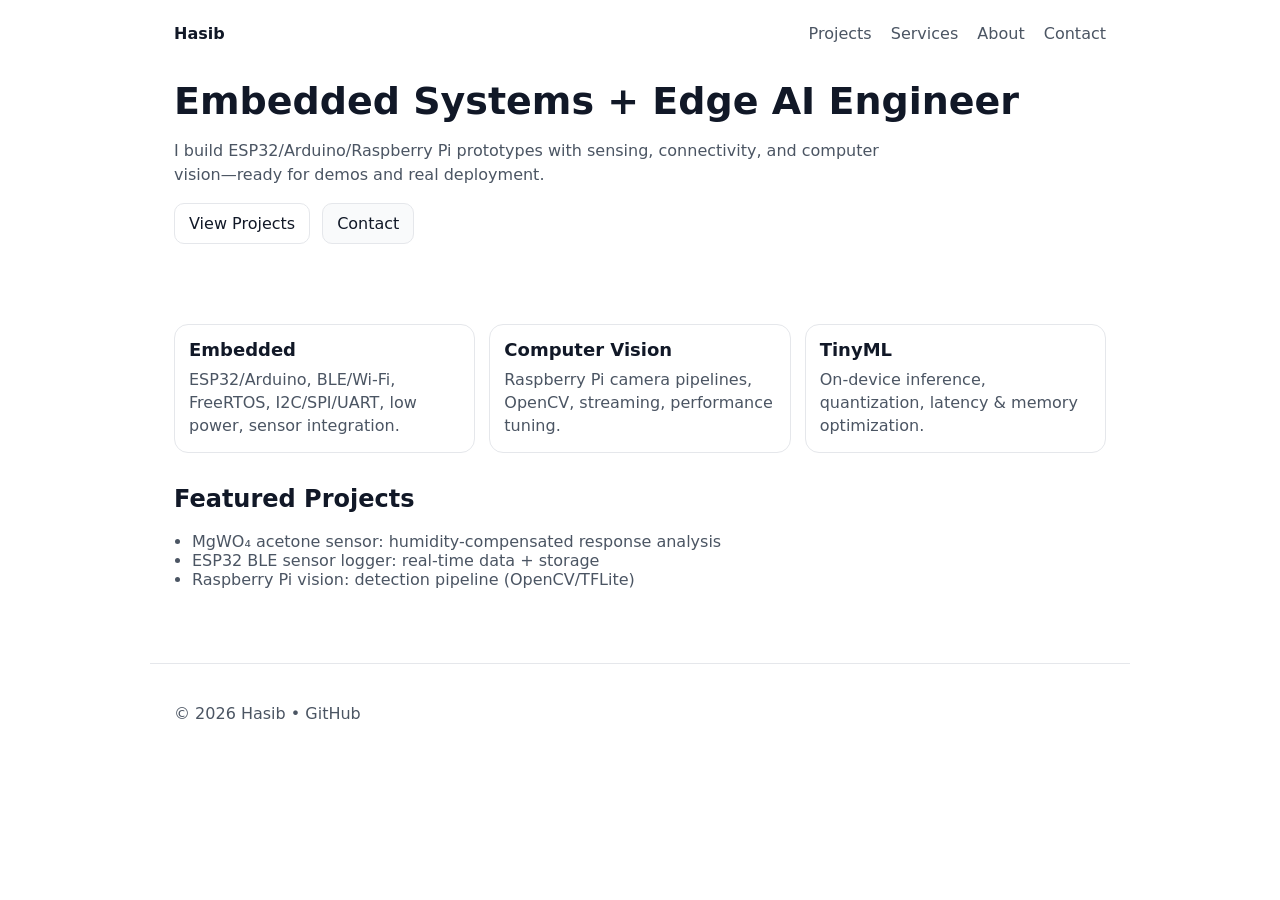
<file: index.html>
<!doctype html>
<html lang="en">
<head>
  <meta charset="utf-8" />
  <meta name="viewport" content="width=device-width,initial-scale=1" />
  <title>Hasib | Embedded & Edge AI</title>
  <link rel="stylesheet" href="/assets/css/style.css" />
</head>
<body>
  <header class="container">
    <nav class="nav">
      <a class="brand" href="/">Hasib</a>
      <div class="links">
        <a href="/projects/">Projects</a>
        <a href="/services/">Services</a>
        <a href="/about/">About</a>
        <a href="/contact/">Contact</a>
      </div>
    </nav>

    <section class="hero">
      <h1>Embedded Systems + Edge AI Engineer</h1>
      <p>I build ESP32/Arduino/Raspberry Pi prototypes with sensing, connectivity, and computer vision—ready for demos and real deployment.</p>
      <div class="cta">
        <a class="btn" href="/projects/">View Projects</a>
        <a class="btn secondary" href="/contact/">Contact</a>
      </div>
    </section>
  </header>

  <main class="container">
    <section class="grid">
      <div class="card">
        <h2>Embedded</h2>
        <p>ESP32/Arduino, BLE/Wi-Fi, FreeRTOS, I2C/SPI/UART, low power, sensor integration.</p>
      </div>
      <div class="card">
        <h2>Computer Vision</h2>
        <p>Raspberry Pi camera pipelines, OpenCV, streaming, performance tuning.</p>
      </div>
      <div class="card">
        <h2>TinyML</h2>
        <p>On-device inference, quantization, latency & memory optimization.</p>
      </div>
    </section>

    <section class="section">
      <h2>Featured Projects</h2>
      <ul class="list">
        <li><a href="/projects/mgwo-acetone.html">MgWO₄ acetone sensor: humidity-compensated response analysis</a></li>
        <li><a href="/projects/esp32-ble-logger.html">ESP32 BLE sensor logger: real-time data + storage</a></li>
        <li><a href="/projects/rpi-vision.html">Raspberry Pi vision: detection pipeline (OpenCV/TFLite)</a></li>
      </ul>
    </section>
  </main>

  <footer class="container footer">
    <p>© <span id="y"></span> Hasib • <a href="https://github.com/likhon114">GitHub</a></p>
  </footer>

  <script>document.getElementById("y").textContent = new Date().getFullYear();</script>
</body>
</html>
</file>
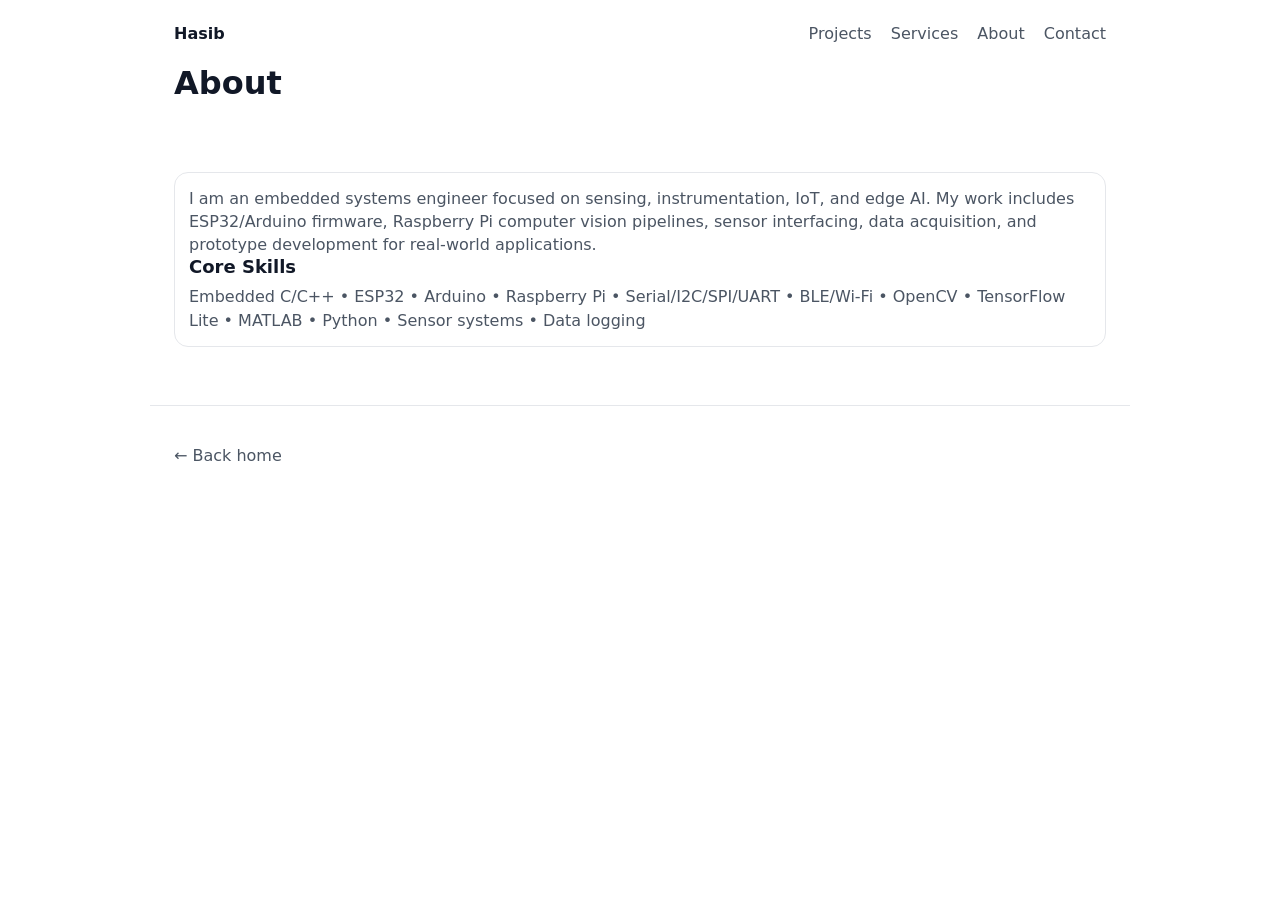
<file: about/index.html>
<!doctype html>
<html lang="en">
<head>
  <meta charset="utf-8" />
  <meta name="viewport" content="width=device-width,initial-scale=1" />
  <title>About | Hasib</title>
  <link rel="stylesheet" href="/assets/css/style.css" />
</head>
<body>
  <header class="container">
    <nav class="nav">
      <a class="brand" href="/">Hasib</a>
      <div class="links">
        <a href="/projects/">Projects</a>
        <a href="/services/">Services</a>
        <a href="/about/">About</a>
        <a href="/contact/">Contact</a>
      </div>
    </nav>
    <h1>About</h1>
  </header>

  <main class="container">
    <div class="card">
      <p style="color:var(--muted)">
        I am an embedded systems engineer focused on sensing, instrumentation, IoT, and edge AI.
        My work includes ESP32/Arduino firmware, Raspberry Pi computer vision pipelines,
        sensor interfacing, data acquisition, and prototype development for real-world applications.
      </p>

      <h2>Core Skills</h2>
      <p style="color:var(--muted)">
        Embedded C/C++ • ESP32 • Arduino • Raspberry Pi • Serial/I2C/SPI/UART • BLE/Wi-Fi •
        OpenCV • TensorFlow Lite • MATLAB • Python • Sensor systems • Data logging
      </p>
    </div>
  </main>

  <footer class="container footer">
    <p><a href="/">← Back home</a></p>
  </footer>
</body>
</html>
</file>
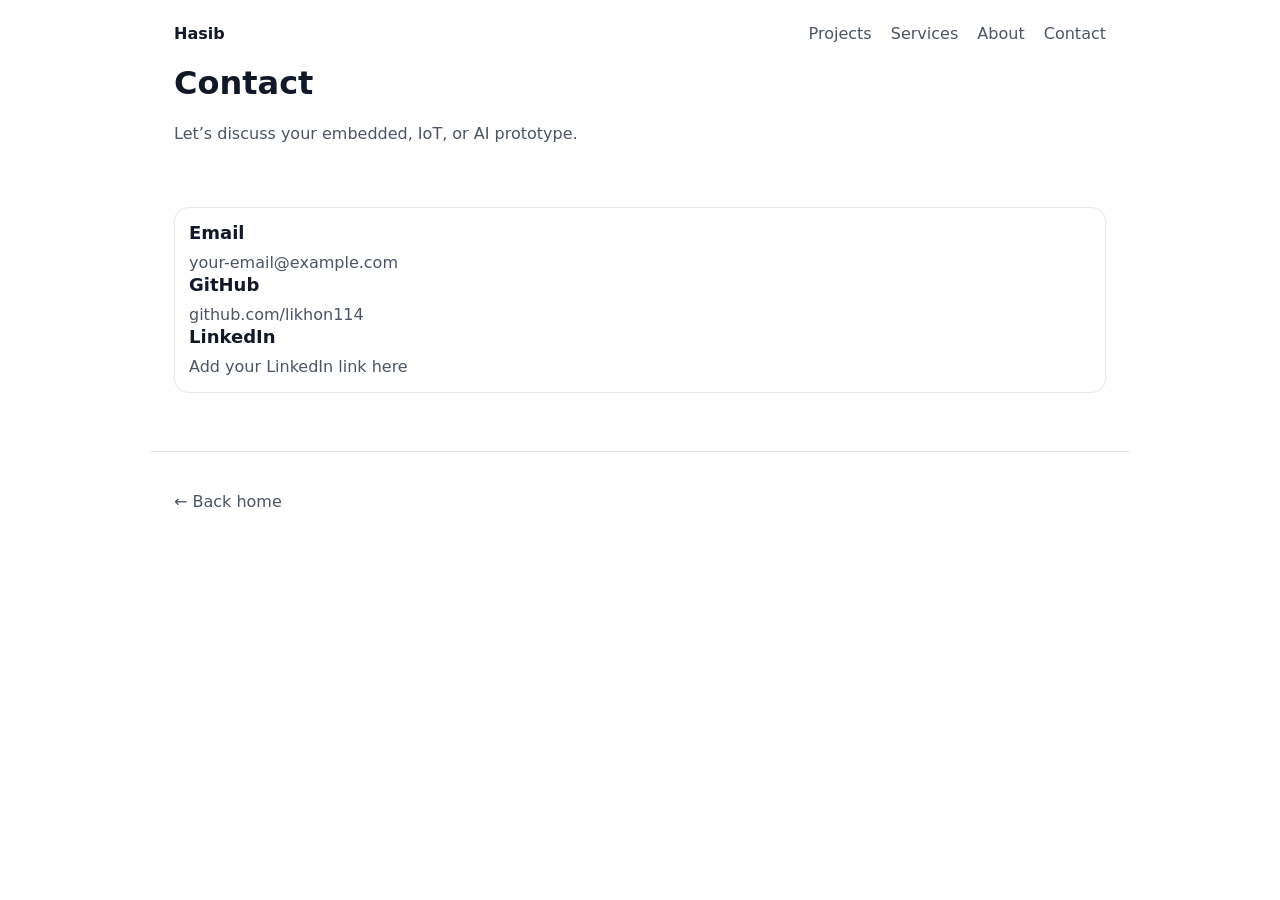
<file: contact/index.html>
<!doctype html>
<html lang="en">
<head>
  <meta charset="utf-8" />
  <meta name="viewport" content="width=device-width,initial-scale=1" />
  <title>Contact | Hasib</title>
  <link rel="stylesheet" href="/assets/css/style.css" />
</head>
<body>
  <header class="container">
    <nav class="nav">
      <a class="brand" href="/">Hasib</a>
      <div class="links">
        <a href="/projects/">Projects</a>
        <a href="/services/">Services</a>
        <a href="/about/">About</a>
        <a href="/contact/">Contact</a>
      </div>
    </nav>
    <h1>Contact</h1>
    <p style="color:var(--muted)">Let’s discuss your embedded, IoT, or AI prototype.</p>
  </header>

  <main class="container">
    <div class="card">
      <h2>Email</h2>
      <p style="color:var(--muted)">your-email@example.com</p>

      <h2>GitHub</h2>
      <p style="color:var(--muted)">
        <a href="https://github.com/likhon114">github.com/likhon114</a>
      </p>

      <h2>LinkedIn</h2>
      <p style="color:var(--muted)">Add your LinkedIn link here</p>
    </div>
  </main>

  <footer class="container footer">
    <p><a href="/">← Back home</a></p>
  </footer>
</body>
</html>
</file>
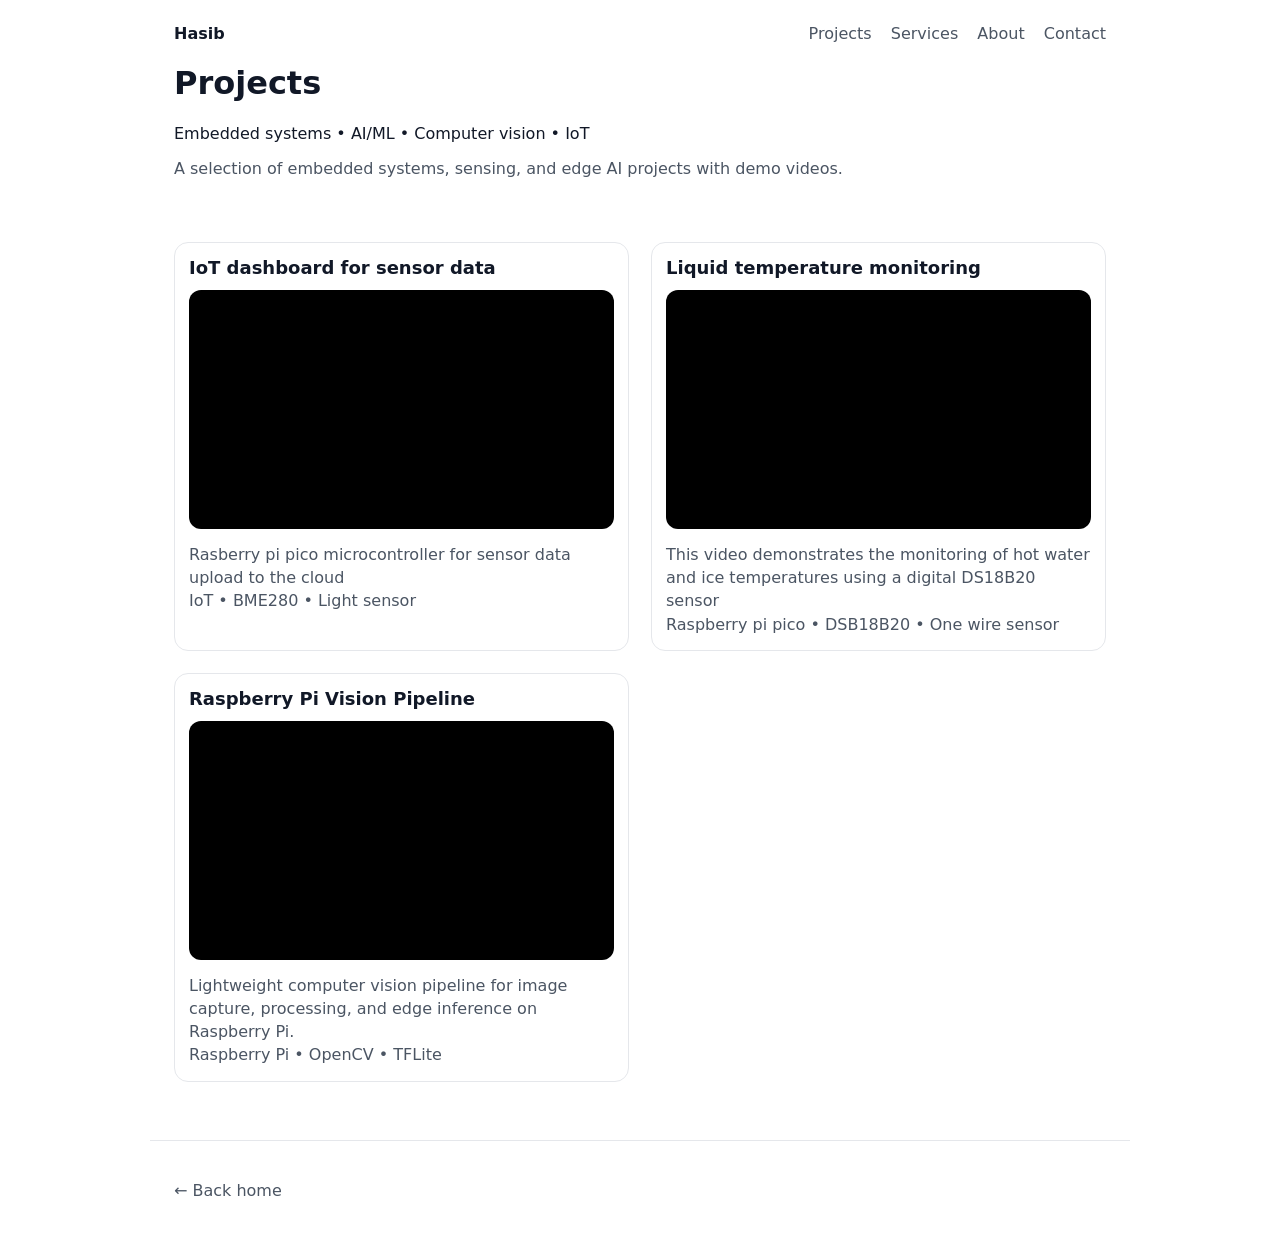
<file: projects/index.html>
<!doctype html>
<html lang="en">
<head>
  <meta charset="utf-8" />
  <meta name="viewport" content="width=device-width,initial-scale=1" />
  <title>Projects | Hasib</title>
  <link rel="stylesheet" href="/assets/css/style.css" />
</head>
<body>
  <header class="container">
    <nav class="nav">
      <a class="brand" href="/">Hasib</a>
      <div class="links">
        <a href="/projects/">Projects</a>
        <a href="/services/">Services</a>
        <a href="/about/">About</a>
        <a href="/contact/">Contact</a>
      </div>
    </nav>

    <h1>Projects</h1>
    <p class="eyebrow">Embedded systems • AI/ML • Computer vision • IoT</p>
    <p style="color:var(--muted); max-width:760px;">
      A selection of embedded systems, sensing, and edge AI projects with demo videos.
    </p>
  </header>

  <main class="container">
    <section class="projects-grid">

      <div class="card project-card">
        <h2>IoT dashboard for sensor data</h2>
        <div class="video-wrap">
          <iframe
            src="https://www.youtube.com/embed/3Xp94YAi20c"
            title="IoT dashboard for sensor data"
            allowfullscreen>
          </iframe>
        </div>
        <p>Rasberry pi pico microcontroller for sensor data upload to the cloud</p>
        <p class="tags">IoT • BME280 • Light sensor</p>
      </div>

      <div class="card project-card">
        <h2>Liquid temperature monitoring</h2>
        <div class="video-wrap">
          <iframe
            src="https://www.youtube.com/embed/cr1HyoUMUc8"
            title="Pi Pico data logger demo"
            allowfullscreen>
          </iframe>
        </div>
        <p>This video demonstrates the monitoring of hot water and ice temperatures using a digital DS18B20 sensor</p>
        <p class="tags">Raspberry pi pico • DSB18B20 • One wire sensor</p>
      </div>

      <div class="card project-card">
        <h2>Raspberry Pi Vision Pipeline</h2>
        <div class="video-wrap">
          <iframe
            src="https://www.youtube.com/embed/YOUR_VIDEO_ID_3"
            title="Raspberry Pi Vision Demo"
            allowfullscreen>
          </iframe>
        </div>
        <p>Lightweight computer vision pipeline for image capture, processing, and edge inference on Raspberry Pi.</p>
        <p class="tags">Raspberry Pi • OpenCV • TFLite</p>
      </div>

    </section>
  </main>

  <footer class="container footer">
    <p><a href="/">← Back home</a></p>
  </footer>
</body>
</html>
</file>
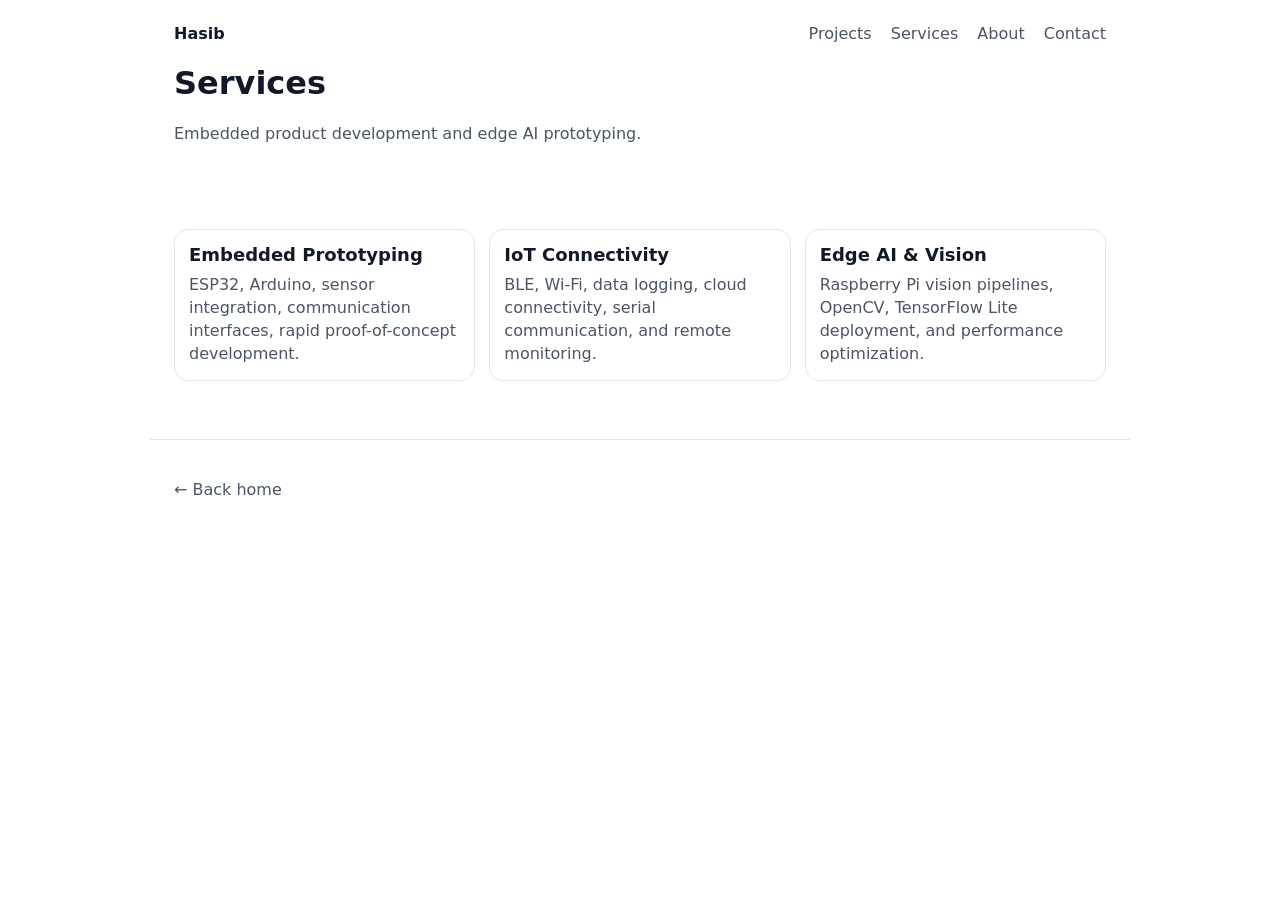
<file: services/index.html>
<!doctype html>
<html lang="en">
<head>
  <meta charset="utf-8" />
  <meta name="viewport" content="width=device-width,initial-scale=1" />
  <title>Services | Hasib</title>
  <link rel="stylesheet" href="/assets/css/style.css" />
</head>
<body>
  <header class="container">
    <nav class="nav">
      <a class="brand" href="/">Hasib</a>
      <div class="links">
        <a href="/projects/">Projects</a>
        <a href="/services/">Services</a>
        <a href="/about/">About</a>
        <a href="/contact/">Contact</a>
      </div>
    </nav>
    <h1>Services</h1>
    <p style="color:var(--muted)">Embedded product development and edge AI prototyping.</p>
  </header>

  <main class="container">
    <section class="grid">
      <div class="card">
        <h2>Embedded Prototyping</h2>
        <p>ESP32, Arduino, sensor integration, communication interfaces, rapid proof-of-concept development.</p>
      </div>
      <div class="card">
        <h2>IoT Connectivity</h2>
        <p>BLE, Wi-Fi, data logging, cloud connectivity, serial communication, and remote monitoring.</p>
      </div>
      <div class="card">
        <h2>Edge AI & Vision</h2>
        <p>Raspberry Pi vision pipelines, OpenCV, TensorFlow Lite deployment, and performance optimization.</p>
      </div>
    </section>
  </main>

  <footer class="container footer">
    <p><a href="/">← Back home</a></p>
  </footer>
</body>
</html>
</file>
<file: assets/css/style.css>
:root { --border:#e5e7eb; --text:#111827; --muted:#4b5563; --bg:#ffffff; }
*{ box-sizing:border-box; }
body{ margin:0; font-family:system-ui,-apple-system,Segoe UI,Roboto,Arial; color:var(--text); background:var(--bg); }
a{ color:inherit; text-decoration:none; }
a:hover{ text-decoration:underline; }
.container{ max-width:980px; margin:0 auto; padding:24px; }
.nav{ display:flex; align-items:center; justify-content:space-between; gap:16px; }
.brand{ font-weight:700; }
.links a{ margin-left:14px; color:var(--muted); }
.hero{ padding:36px 0 10px; }
.hero h1{ font-size:38px; margin:0 0 10px; }
.hero p{ color:var(--muted); max-width:70ch; line-height:1.5; }
.cta{ margin-top:16px; display:flex; gap:12px; flex-wrap:wrap; }
.btn{ border:1px solid var(--border); padding:10px 14px; border-radius:10px; display:inline-block; }
.btn.secondary{ background:#f9fafb; }
.section{ margin-top:32px; }
.grid{ display:grid; grid-template-columns:repeat(3,1fr); gap:14px; margin-top:22px; }
.card{ border:1px solid var(--border); border-radius:14px; padding:14px; }
.card h2{ margin:0 0 8px; font-size:18px; }
.card p{ margin:0; color:var(--muted); line-height:1.45; }
.list{ padding-left:18px; color:var(--muted); }
.footer{ color:var(--muted); border-top:1px solid var(--border); margin-top:34px; }
@media (max-width:800px){ .grid{ grid-template-columns:1fr; } .hero h1{ font-size:30px; } }
.projects-grid{
  display:grid;
  grid-template-columns:repeat(2,1fr);
  gap:22px;
}

.project-card h2{
  margin-bottom:12px;
}

.video-wrap{
  position:relative;
  width:100%;
  padding-bottom:56.25%;
  height:0;
  overflow:hidden;
  border-radius:12px;
  margin-bottom:14px;
  background:#000;
}

.video-wrap iframe{
  position:absolute;
  top:0;
  left:0;
  width:100%;
  height:100%;
  border:0;
}

@media (max-width:900px){
  .projects-grid{
    grid-template-columns:1fr;
  }
}
</file>
